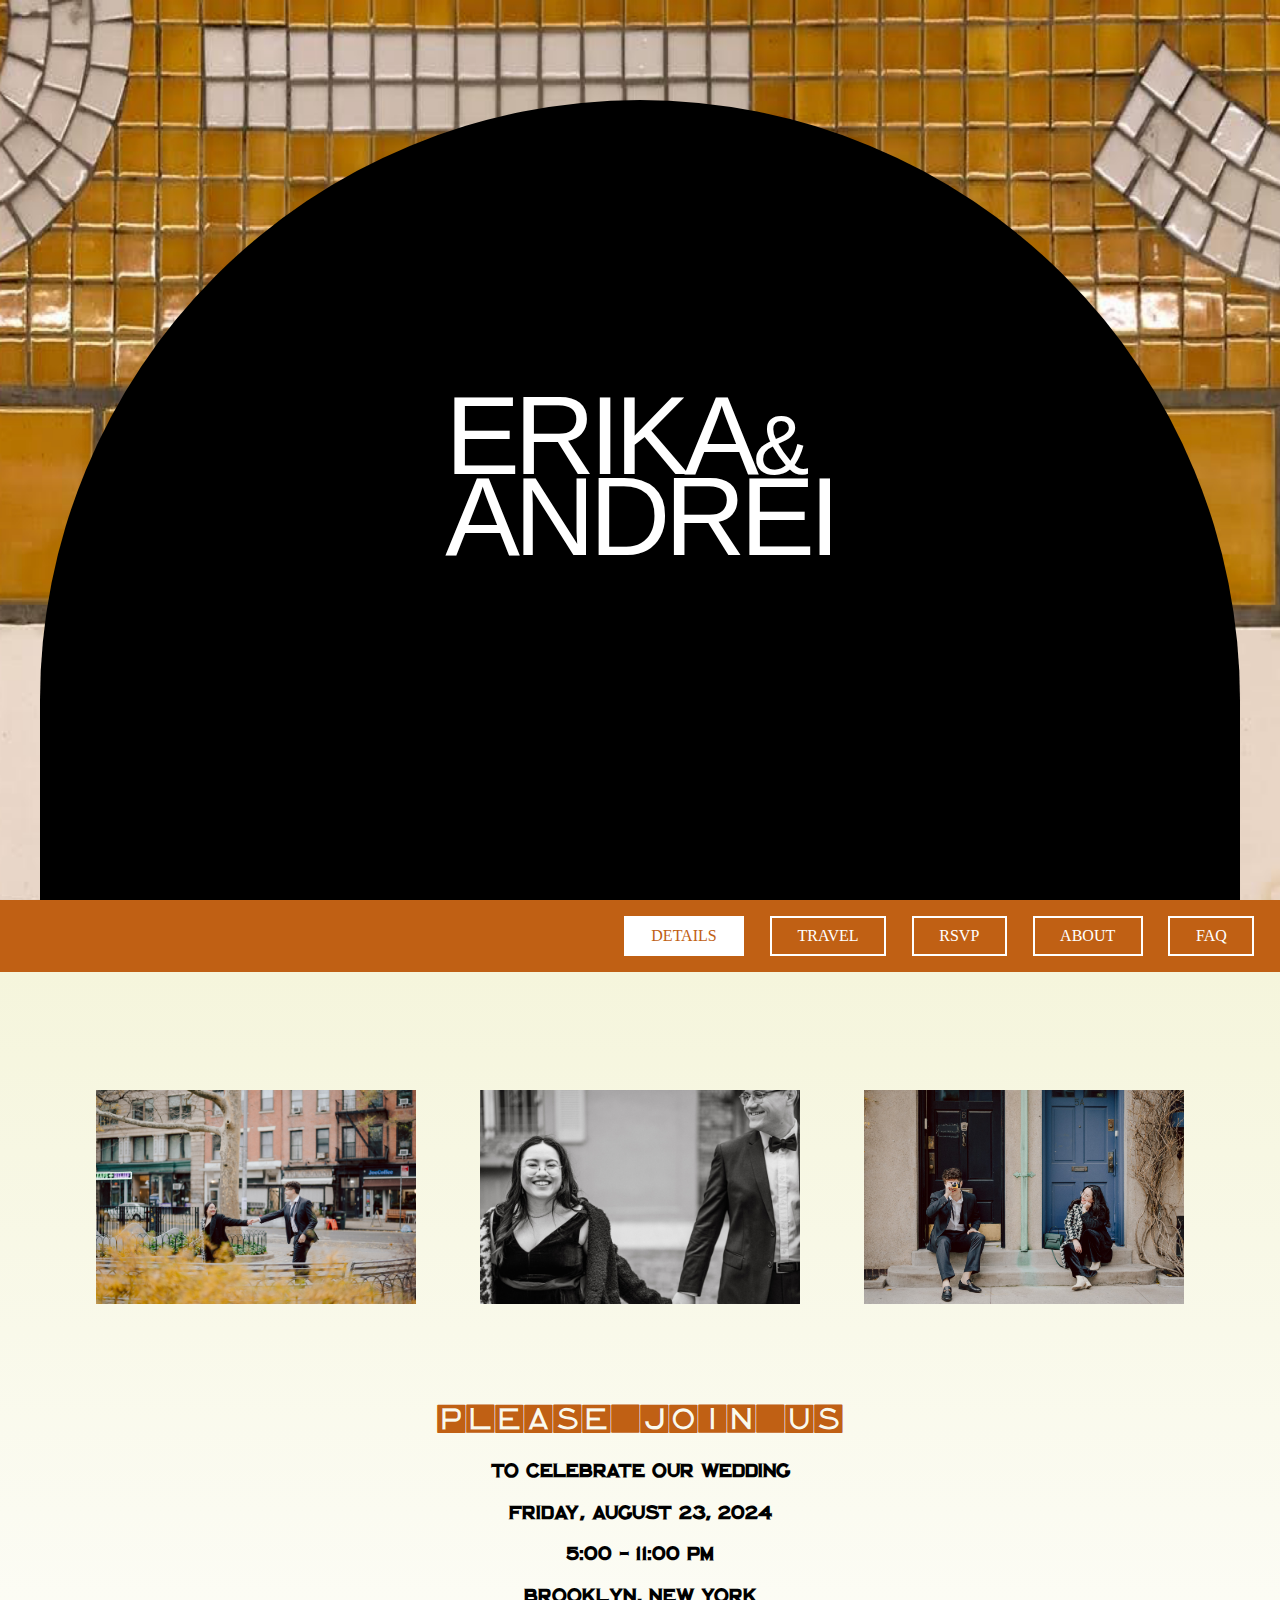
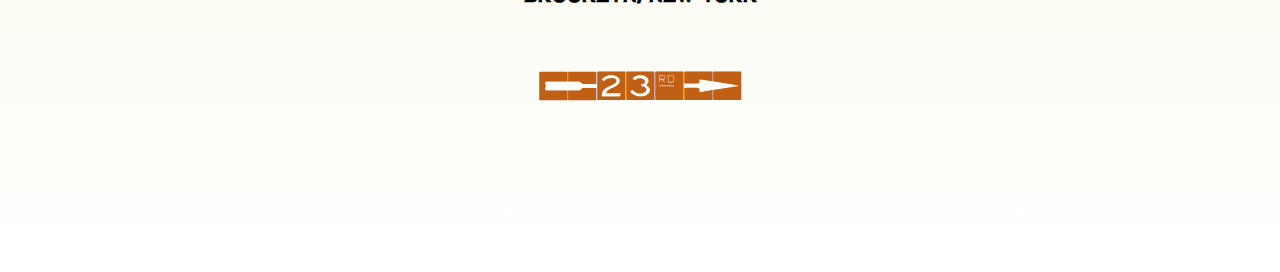
<file: index.html>
<header>
    <title>Wedding</title>
    <link rel='stylesheet' type='text/css' href='tester.css'>
    <link href="https://fonts.cdnfonts.com/css/perpetua-titling-mt" rel="stylesheet">
    <meta name="viewport" content="width=device-width, initial-scale=1.0">
</header>
<body>
    <div id='splashpicture'>
        <div id='black-circle'>
            <div class='quarter-flex'></div>
            <div id='black-circle-text' class='quarter-flex'>ERIKA<span id='amp'>&</span><br>ANDREI</div>
            <div class='quarter-flex'></div>
            <div class='quarter-flex'></div>
        </div>
        <div id='black-rectangle'>
        </div>
    </div>
    <div id='tabs' class='normalTabs'>
            <li id="homeTab" class="tab focused">DETAILS</li>
            <li id="travelTab" class="tab">TRAVEL</li>
            <li id="rsvpTab" class="tab">RSVP</li>
            <li id="storyTab" class="tab">ABOUT</li>
            <li id="faqTab" class="tab">FAQ</li>
    </div>
    <div id='content'>
        <div id="homeContent" class="focusContent content">
            <div class="home-pic-spot">
                <img class="home-pic" src="dance.jpg">
                <img class="home-pic hide-mobile" src="handhold-bw.jpg">
                <img class="home-pic hide-mobile" src="kodak.jpg">
            </div>
            <div class="sub-pic-text-spot">
                <h1 class='monospace' id='shrinkHome'>PLEASE_JOIN_US</h2>
                <h3 class='black'>To Celebrate Our Wedding</h3>
                <h3 class='black'>FRIDAY, AUGUST 23, 2024</h3>
                <h3 class='black'>5:00 - 11:00 PM</h3>
                <h3 class='black'>BROOKLYN, NEW YORK</h3>
                <br>
                <h1 class='monospace'>]@#<}</h1>
            </div>
        </div>
        <div id="travelContent" class='content'>
            <div class="home-pic-spot">
                <img class="home-pic" src="box-house-hotel.webp">
                <img class="home-pic hide-mobile" src="location-on-map.png">
            </div>
            <div class="sub-pic-text-spot">
                <div class='centered'>
                    <h1 class='monospace'>TRAVEL</h1>
                    <h3 class='black'>Our ceremony and reception will be held at the <a href='https://theboxhousehotel.com/' target='_blank'>Box House Hotel</a> in Brooklyn, New York
                    </h3>
                </div>
                <p class='black helvetica'>The Box House is easily accessible (by car) from either John F. Kennedy International Airport or LaGuardia Airport. Please note that the hotel is a 10-minute walk to the Vernon-Jackson MTA stop on the 7 train (which is only one station away from Grand Central Terminal in Manhattan). The Greenpoint Avenue G train is located only 7 blocks from the hotel.  </p>
                <p class='black helvetica'>The Box House Hotel does not offer parking, however they are located in a residential neighborhood, in which there is free street parking. We do advise all guests to be cautious of alternate street parking. There are a couple parking garages within a ten minute walk of the hotel.
               </p>
            </div>
        </div>
        <div id="rsvpContent" class='content contentPage'>
            <div id='rsvpFlex'>
                <h1 class='top-eight contentHeader' id='rsvpHeader'>RSVP</h1>
                <h3 class='black'>We're so excited to see you on our big day!</h3>
                <h3>Please fill out our RSVP form by June 23, 2024</h3>
                <a href="https://forms.gle/LqeucK7jT5WZ7fYS7" target="_blank" id='rsvpButton'>
                    <h1 >RSVP</h1>
                </a>
                <iframe src="https://docs.google.com/forms/d/e/1FAIpQLSe5TEW-yfH1_PY95j4vntm9LOU3pTvgPQOGh9OlzyKkTSdGCQ/viewform?embedded=true" width="640" height="1150" frameborder="0" marginheight="0" marginwidth="0">Loading…</iframe>
            </div>
        </div>
        <div id="storyContent" class='content contentPage'>
            <h1 class='top-eight contentHeader'>ABOUT</h1>
            <p class='monospaced'>ERIKA_+_ANDREI</p>
            <p class='helvetica'>Erika and Andrei met in college. After years of late night Collegetown Bagels dinners, shopping at Target, and making their friends feel like third wheels, Andrei finally asked Erika out the day after his 20th birthday, a few weeks after they had signed an 8 person housing lease.</p>
            <p class='helvetica'>Thankfully, despite their friends' initial fears, they didn't break up during their last few years of college. Their relationship kept going through long distance internships, straight-out-of-college moving struggles, and over a year of quarantining in a one-bedroom apartment. Until one day, Andrei managed to snag a key to Gramercy Park, and asked Erika to marry him on a cold Winter's day.</p>
            <div id='storyPicHolder'><img src='DSC01214-A.jpg'/></div>
            <p class='monospaced'>WEDDING_PARTY</p>
            <p class='helvetica'>Thank you to our wedding party, without whom the wedding planning would've been a lot harder and a lot less fun:</p>
            <p class='helvetica'><b>Bridesmaids</b>: Natalie Tietjen (Maid of Honor), Iris Cai, Emily DelGreco, Kathryn Haldeman, Nicole Palazzo, Julie Servidio</p>
            <p class='helvetica'><b>Groomsmen</b>: Alberto Ionescu (Best Man), James Bessoir, Christopher Burke, Stephanie Yan, Hao Daniel Zhang</p>
            <p class='monospaced'>ACKNOWLEDGEMENTS</p>
            <p class='helvetica'>Thank you to our parents (and Ken!) for being there for us every step of the way.<p>
            <p class='helvetica'>And thank you to the rest of our family for supporting us throughout the whole process and traveling to come see the happiest day of our lives.</p>
        </div>
        <div id="faqContent" class='content contentPage'>
            <h1 class="top-eight contentHeader">FAQ</h1>
            <p class='black helvetica'><span class='monospaced'>HOTELS</span>: Need assistance booking or finding a hotel? Please let us know. Our recommendations in the area are the Box House Hotel (most convenient) or the Renaissance Long Island City.</p>
            <br>
            <p class='black helvetica'><span class='monospaced'>ATTIRE</span>: Guests are encouraged to wear summery cocktail or formal attire. We're excited to dress up but want all our guests to feel comfortable, noting that it'll be NYC in late August - hot and humid!</p>
            <br>
            <p class='black helvetica'><span class='monospaced'>GIFTS</span>: Thank you for being a big part of our special day! Your presence is the biggest gift of all but if you feel inclined to give us a wedding gift, it would mean the world to us if you contributed to <a href="https://withjoy.com/andrei-and-erika/registry" target="_blank">our honeymoon fund</a>. </p>
        </div>
    </div>
    <script src='jquery-min.js'></script>
    <script src="script.js"></script>
</body>
</file>
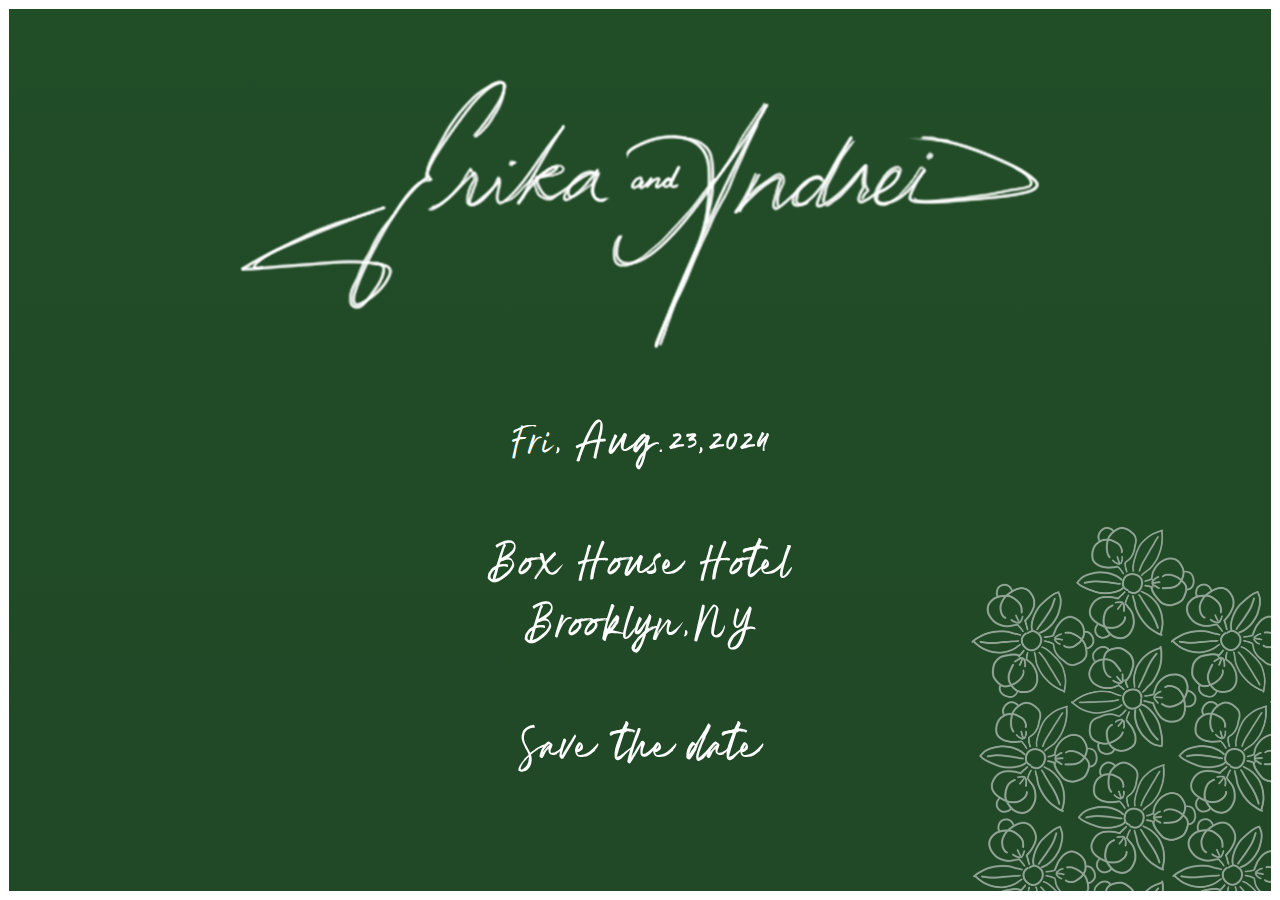
<file: index_old.html>
<header>
    <title>EA + AT = 4EVR</title>
    <link rel="icon" type="image/png" sizes="32x32" href="favicon-32x32.png">
    <link rel="icon" type="image/png" sizes="16x16" href="favicon-16x16.png">
    <link rel='stylesheet' type='text/css' href='style.css'>

    <meta name="viewport" content="width=device-width, initial-scale=1.0">
</header>
<body>
    <div id='important'>
        <img id="namesPic" src="ErikaAndreiScript.png">
        <br>
        <p><span style="font-size:5vh">Fri</span>, Aug. 23, 2024</p>
        <br>
        Box House Hotel
        <br>
        Brooklyn, NY
        <br>
        <br>
        Save the date
        <img id="sealsPic" src="TawaradaWhiteSealBackground.png">
   </div>
</body>
</file>
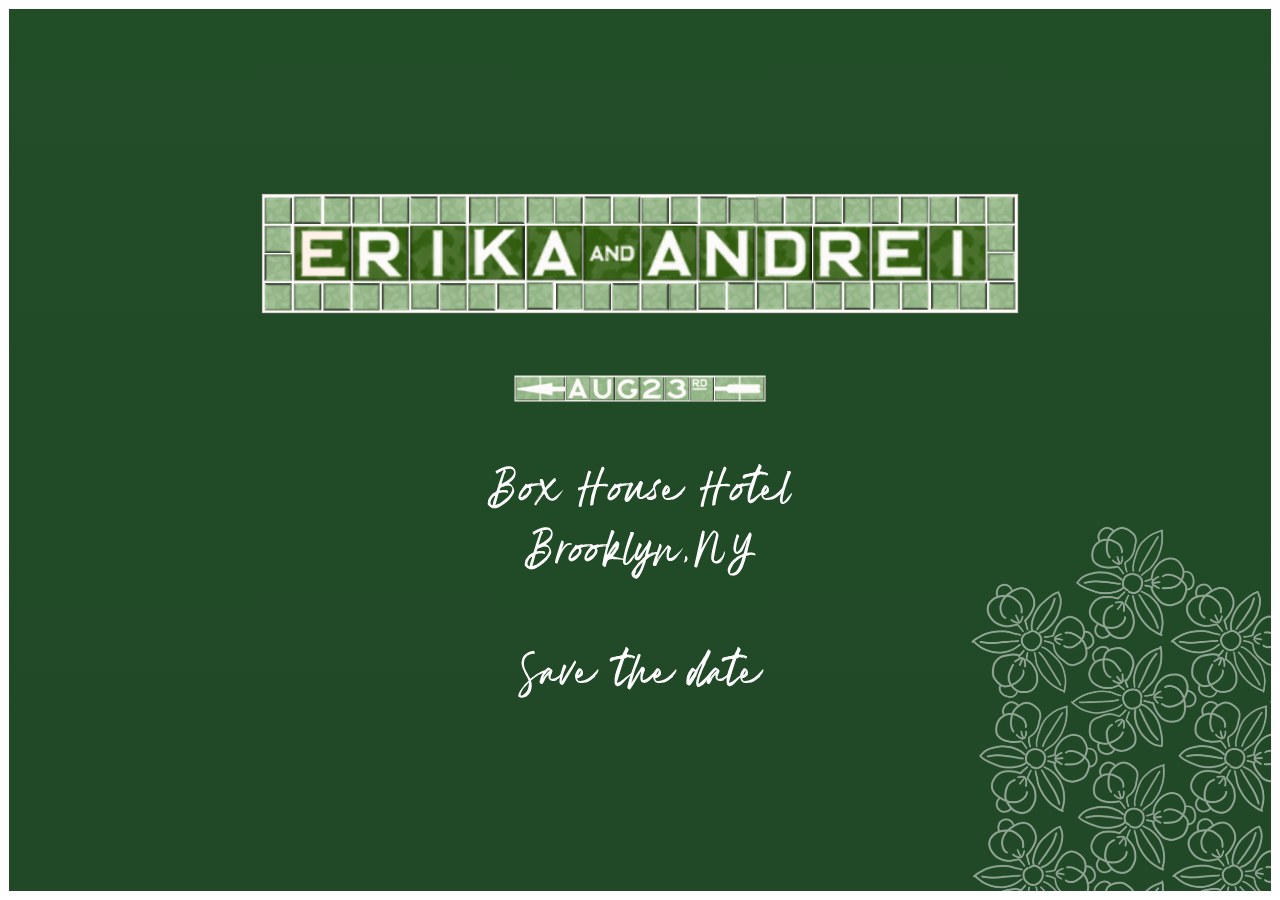
<file: test-size.html>
<header>
    <title>EA + AT = 4EVR</title>
    <link rel="icon" type="image/png" sizes="32x32" href="favicon-32x32.png">
    <link rel="icon" type="image/png" sizes="16x16" href="favicon-16x16.png">
    <link rel='stylesheet' type='text/css' href='style.css'>

    <meta name="viewport" content="width=device-width, initial-scale=1.0">
</header>
<body>
    <div id='important'>
        <!-- <img id="namesPic" src="ErikaAndreiScript.png"> -->
        <img id="labelBackground" src="ErikaAndAndreiLabelWithBackground.png">
        <br>
        <!-- <p><span style="font-size:5vh">Fri</span>, Aug. 23, 2024</p> -->
        <img id="dateBackground" src="ErikaAndAndreiDateWithBackground.png">
        <br>
        Box House Hotel
        <br>
        Brooklyn, NY
        <br>
        <br>
        Save the date
        <img id="sealsPic" src="TawaradaWhiteSealBackground.png">
   </div>
</body>
</file>
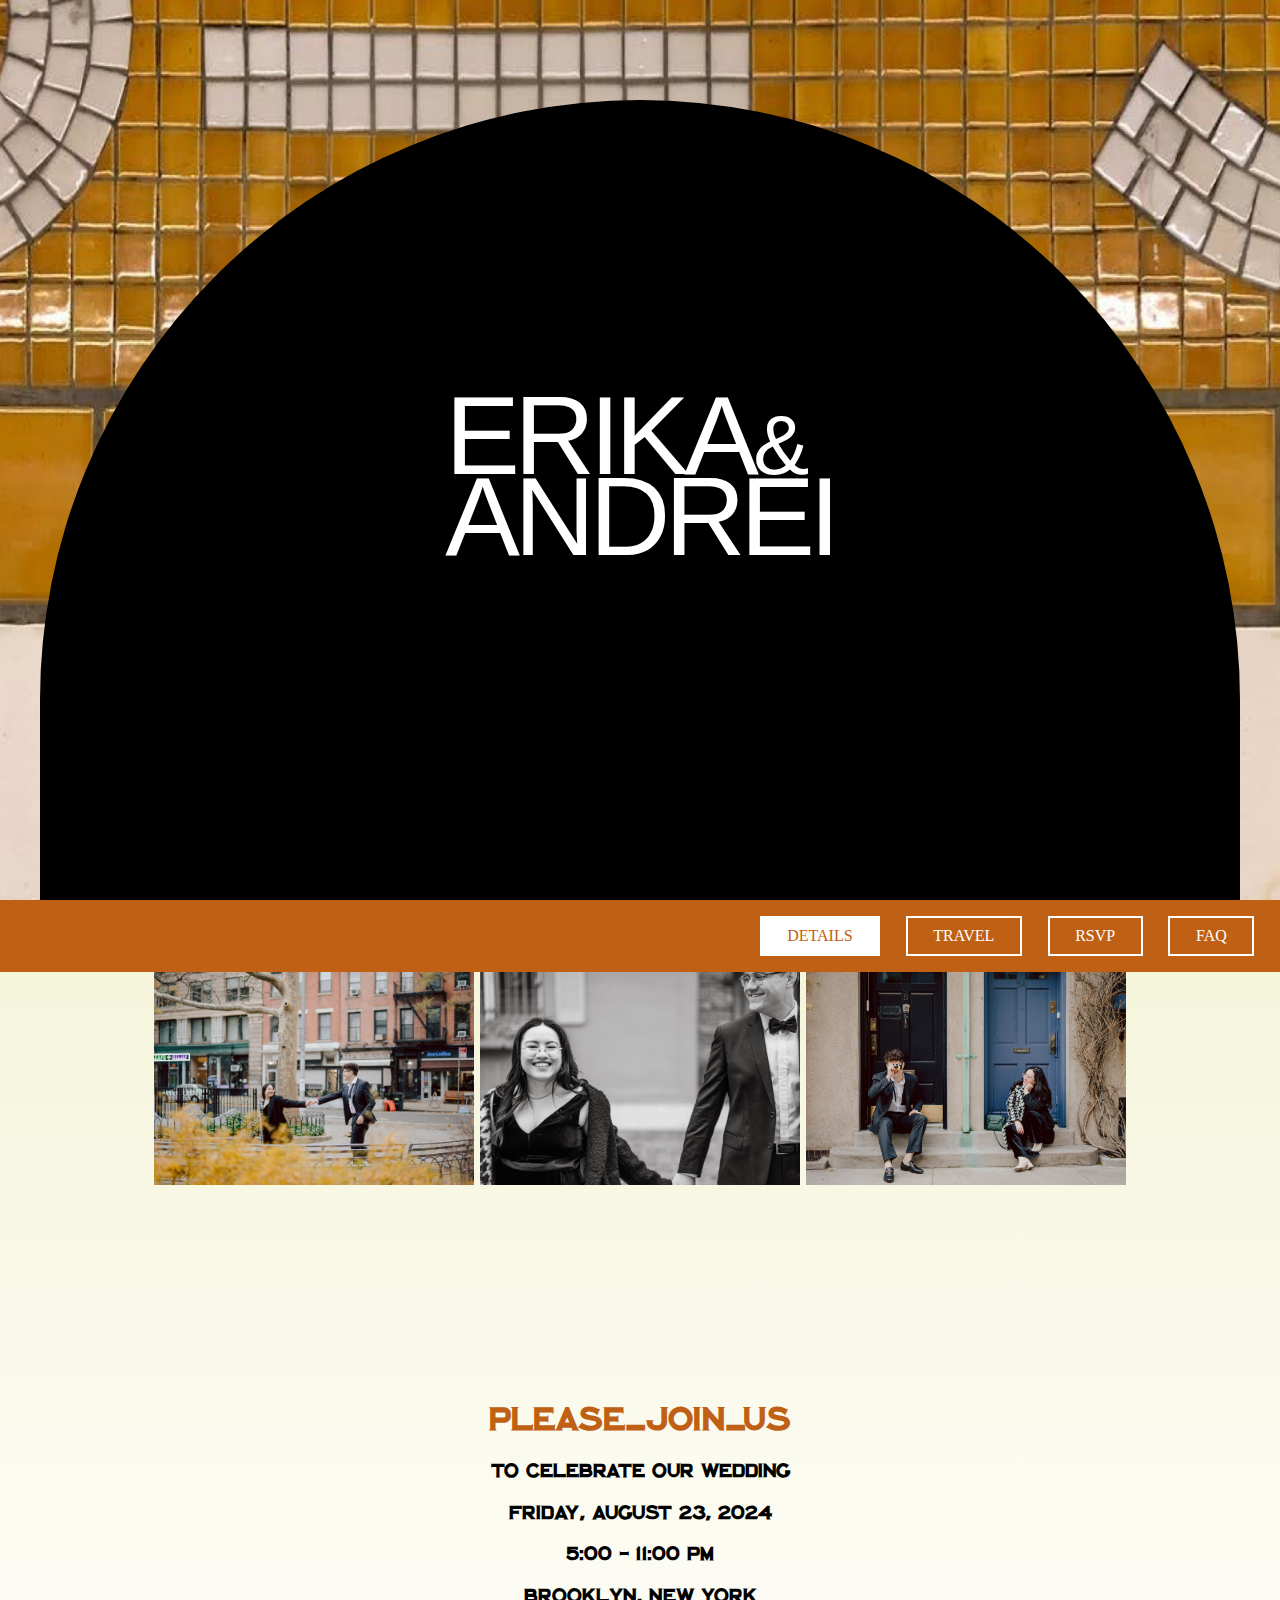
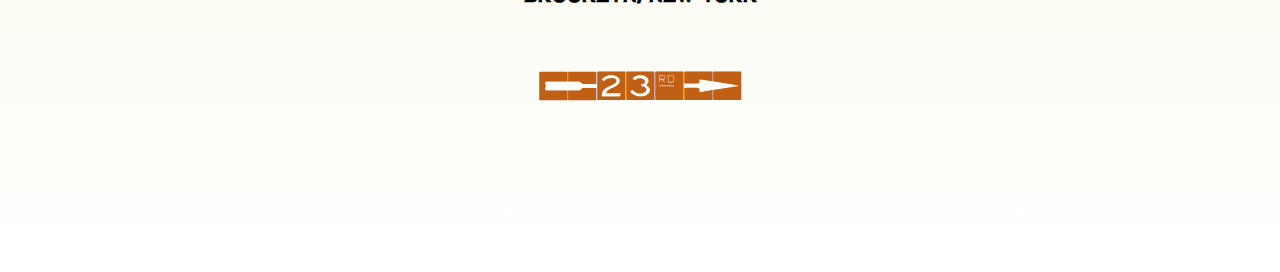
<file: tester.html>
<header>
    <title>Wedding</title>
    <link rel='stylesheet' type='text/css' href='tester.css'>
    <link href="https://fonts.cdnfonts.com/css/perpetua-titling-mt" rel="stylesheet">
    <meta name="viewport" content="width=device-width, initial-scale=1.0">
</header>
<body>
    <div id='splashpicture'>
        <div id='black-circle'>
            <div class='quarter-flex'></div>
            <div id='black-circle-text' class='quarter-flex'>ERIKA<span id='amp'>&</span><br>ANDREI</div>
            <div class='quarter-flex'></div>
            <div class='quarter-flex'></div>
        </div>
        <div id='black-rectangle'>
        </div>
    </div>
    <div id='tabs' class='normalTabs'>
            <li id="homeTab" class="tab focused">DETAILS</li>
            <li id="travelTab" class="tab">TRAVEL</li>
            <li id="rsvpTab" class="tab">RSVP</li>
            <!--<li id="storyTab" class="tab">ABOUT</li>-->
            <li id="faqTab" class="tab">FAQ</li>
    </div>
    <div id='content'>
        <div id="homeContent" class="focusContent content">
            <div id="home-pic-spot">
                <img class="home-pic" src="dance.jpg">
                <img class="home-pic hide-mobile" src="handhold-bw.jpg">
                <img class="home-pic hide-mobile" src="kodak.jpg">
            </div>
            <div class="sub-pic-text-spot">
                <h1 id='shrinkHome'>PLEASE_JOIN_US</h2>
                <h3 class='black'>To Celebrate Our Wedding</h3>
                <h3 class='black'>FRIDAY, AUGUST 23, 2024</h3>
                <h3 class='black'>5:00 - 11:00 PM</h3>
                <h3 class='black'>BROOKLYN, NEW YORK</h3>
                <br>
                <h1 class='monospace'>]@#<}</h1>
            </div>
        </div>
        <div id="travelContent" class='content'>
            <div id="home-pic-spot">
                <img class="home-pic" src="box-house-hotel.webp">
                <img class="home-pic hide-mobile" src="location-on-map.png">
            </div>
            <div class="sub-pic-text-spot">
                <h1>TRAVEL</h1>
                <h3 class='black'>Our ceremony and reception will be held at the <a href='https://theboxhousehotel.com/' target='_blank'>Box House Hotel</a> in Brooklyn, New York</h3>
                <p class='black'>The Box House is easily accessible (by car) from either John F. Kennedy International Airport or LaGuardia Airport. Please note that the hotel is a 10-minute walk to the Vernon-Jackson MTA stop on the 7 train (which is only one station away from Grand Central Terminal in Manhattan). The Greenpoint Avenue G train is located only 7 blocks from the hotel.  </p>
                <p class='black'>The Box House Hotel does not offer parking, however they are located in a residential neighborhood, in which there is free street parking. We do advise all guests to be cautious of alternate street parking. There are a couple parking garages within a ten minute walk of the hotel.
               </p>
            </div>
        </div>
        <div id="rsvpContent" class='content'>
            <div id="rsvpIndented">
                <h1 id='rsvpHeader'>RSVP</h1>
                <h3 class='black'>We're so excited to see you on our big day! Please let us know if you can make it by June 23, 2024, by filling out our RSVP form.</h3>
                <a href="https://forms.gle/LqeucK7jT5WZ7fYS7" target="_blank" id='rsvpButton'>
                    <h1 >RSVP</h1>
                </a>
                <iframe src="https://docs.google.com/forms/d/e/1FAIpQLSe5TEW-yfH1_PY95j4vntm9LOU3pTvgPQOGh9OlzyKkTSdGCQ/viewform?embedded=true" width="640" height="1150" frameborder="0" marginheight="0" marginwidth="0">Loading…</iframe>
            </div>
        </div>
        <!--
        <div id="storyContent" class='content'>
            <h1 class='monospaced' id='storyHeader'>BRIDAL_PARTY</h1>
            <p>Thank you to our bridesmaids and groomsmen.
        </div> -->
        <div id="faqContent" class='content'>
            <h1 class="top-ten" id='faqHeader'>FAQ</h1>
            <h3 class='black'><span class='monospaced'>HOTELS</span>: Need assistance booking or finding a hotel? Please let us know. Our recommendations in the area are the Box House Hotel (most convenient) or the Renaissance Long Island City.</h3>
            <br>
            <h3 class='black'><span class='monospaced'>ATTIRE</span>: Guests are encouraged to wear summery cocktail or formal attire. We're excited to dress up but want all our guests to feel comfortable, nothing that it'll be NYC in late August - hot and humid!</h3>
            <br>
            <h3 class='black'><span class='monospaced'>GIFTS</span>: Thank you for being a big part of our special day! Your presence is the biggest gift of all but if you feel inclined to give us a wedding gift, it would mean the world to us if you contributed to <a href="https://withjoy.com/andrei-and-erika/registry" target="_blank">our honeymoon fund</a>. </h3>
        </div>
    </div>
    <script src='jquery-min.js'></script>
    <script src="script.js"></script>
</body>
</file>
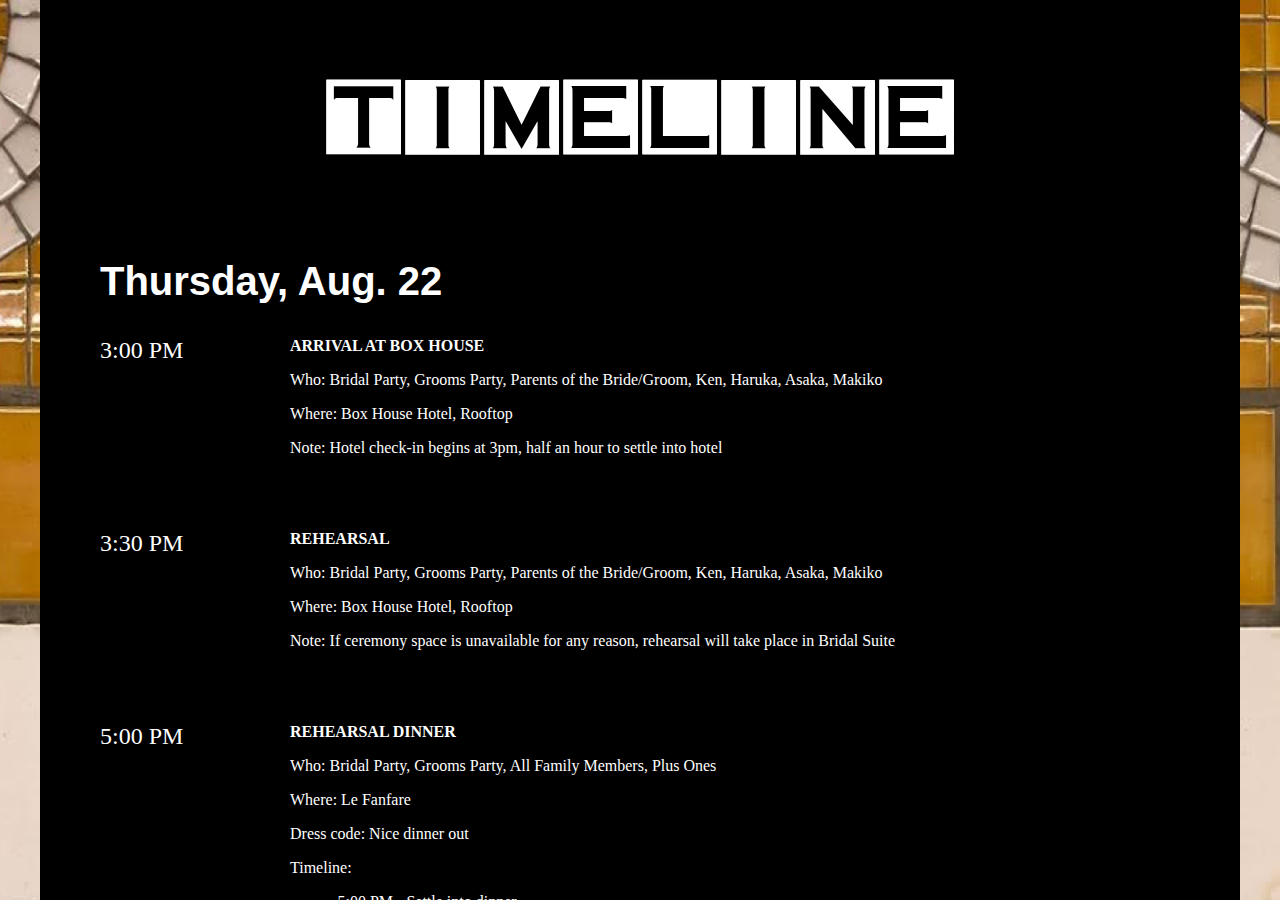
<file: timeline.html>
<header>
    <title>Wedding</title>
    <link rel='stylesheet' type='text/css' href='timeline.css'>
    <link href="https://fonts.cdnfonts.com/css/perpetua-titling-mt" rel="stylesheet">
    <meta name="viewport" content="width=device-width, initial-scale=1.0">
</header>
<body>
    <div id='splashpicture'>
        <div id='black-rectangle'>
            <div id='timeline-header'>TIMELINE</div>
            <div id='timeline-day'>
                <h2>Thursday, Aug. 22</h2>
                <div class='row'>
                    <div class='row-time'>3:00 PM</div>
                    <div class='row-data'>
                        <h4>ARRIVAL AT BOX HOUSE</h4>
                        <p>Who: Bridal Party, Grooms Party, Parents of the
                        Bride/Groom, Ken, Haruka, Asaka, Makiko</p>
                        <p>Where: Box House Hotel, Rooftop</p>
                        <p>Note: Hotel check-in begins at 3pm, half an hour to
                        settle into hotel</p>
                    </div>
                </div>
                <div class='row'>
                    <div class='row-time'>3:30 PM</div>
                    <div class='row-data'>
                        <h4>REHEARSAL</h4>
                        <p>Who: Bridal Party, Grooms Party, Parents of the
                        Bride/Groom, Ken, Haruka, Asaka, Makiko</p>
                        <p>Where: Box House Hotel, Rooftop</p>
                        <p>Note: If ceremony space is unavailable for any
                        reason, rehearsal will take place in Bridal Suite </p>
                    </div>
                </div>
                <div class='row'>
                    <div class='row-time'>5:00 PM</div>
                    <div class='row-data'>
                        <h4>REHEARSAL DINNER</h4>
                        <p>Who: Bridal Party, Grooms Party, All Family
                        Members, Plus Ones</p>
                        <p>Where: Le Fanfare</p>
                        <p>Dress code: Nice dinner out</p>
                        <p>Timeline:</p>
                        <p style='margin-left:5%'>5:00 PM - Settle into
                        dinner</p>
                        <p style='margin-left:5%'>5:30 PM - Food service
                        begins</p>
                        <p style='margin-left:5%'>7:00 PM - Toasts for the
                        evening</p>
                        <p style='margin-left:10%'>Everyone in attendance is
                        welcome to give a short toast!  (Completely
                        optional)</p>
                        <p style='margin-left:5%'>8:00 PM - Rehearsal dinner
                        ends</p>
                    </div>
                </div>
            </div>
            <div id='timeline-day'>
                <h2>Friday, Aug. 23</h2>
                <div class='row'>
                    <div class='row-time'>8:30 AM</div>
                    <div class='row-data'>
                        <h4>BRIDAL PARTY GETTING READY</h4>
                        <p>Who: Bridal Party, Mother of the Bride</p>
                        <p>Where: Bridal Suite</p>
                        <p>Dress code: Matching pajamas, bring your dresses and
                        shoes with you</p>
                        <p>Note: If you’re getting your hair or makeup done,
                        please come with freshly washed hair (damp is okay),
                        and freshly washed face. Group lunch order will be
                        brought to the room around 11:00 AM.</p>
                        <p><a href='hair_makeup_timeline.pdf' target='_blank'>Getting ready timeline</a></p>
                    </div>
                </div>
                <div class='row'>
                    <div class='row-time'>10:30 AM</div>
                    <div class='row-data'>
                        <h4>GROOM'S PARTY GETTING READY</h4>
                        <p>Who: Groom's Party, Ken</p>
                        <p>Where: Groom's Suite</p>
                        <p>Dress code: Feel free to wear your suit when you
                        arrive or change in the room when you get there. Please
                        bring your bowtie!</p>
                        <p>Note: If you’re getting grooming services, please
                        come with freshly washed hair (damp is okay), and
                        freshly washed face. Group brunch will be eaten in the
                        room at 11:30 AM. </p>
                    </div>
                </div>
                <div class='row'>
                    <div class='row-time'>12:30 PM</div>
                    <div class='row-data'>
                        <h4>PHOTOGRAPHERS ARRIVE</h4>
                        <p>Detail shots, getting ready photos in suites</p>
                    </div>
                </div>
                <div class='row'>
                    <div class='row-time'>2:00 PM</div>
                    <div class='row-data'>
                        <h4>FIRST LOOK AND FORMAL PHOTOS</h4>
                        <p>Who: Wedding Party, Erika’s Parents, Andrei’s
                        Parents, Ken</p>
                        <p>Where: Meeting at the Box House Hotel Rooftop</p>
                        <p>Note: Photos will be taken at the hotel rooftop, in
                        the hotel lobby, and within the block around the hotel
                        in Greenpoint </p>
                    </div>
                </div>
                <div class='row'>
                    <div class='row-time'>3:30 PM</div>
                    <div class='row-data'>
                        <h4>ROMANIAN BUCKET KICK</h4>
                        <p>Who: Wedding Party, Erika’s Parents, Ken, Andrei’s
                        family, any other guests who would like to be
                        present</p>
                        <p>Where: On the sidewalk outside the Box House
                        Hotel</p>
                        <p>Note: Erika to bring sneakers</p>
                    </div>
                </div>
                <div class='row'>
                    <div class='row-time'>4:00 PM</div>
                    <div class='row-data'>
                        <h4>FINAL REHEARSAL</h4>
                        <p>Who: Wedding Party, Erika’s Parents, Andrei’s
                        Parents, Ken</p>
                        <p>Where: Box House Hotel, Rooftop</p>
                        <p>Note: Quick rehearsal with DJ and venue staff.
                        Everyone must leave the ceremony space right at 4:15 PM
                        to allow the venue to continue setup</p>
                    </div>
                </div>
                <div class='row'>
                    <div class='row-time'>4:15 PM</div>
                    <div class='row-data'>
                        <h4>MISCELLANEOUS PREP TIME</h4>
                        <p>Where: Back to bride and groom’s suites</p>
                        <p>Note: Last chance for formal photos, bathroom
                        breaks, hair & makeup touchups, etc.</p>
                    </div>
                </div>
                <div class='row'>
                    <div class='row-time'>5:00 PM</div>
                    <div class='row-data'>
                        <h4>GUEST ENTRY FOR WEDDING</h4>
                        <p>Who: Everyone except Wedding Party, Erika’s Parents,
                        Andrei’s Parents, Ken</p>
                        <p>Where: Box House Hotel, Rooftop</p>
                        <p>Note: There are reserved seats at the front of the
                        ceremony for Erika & Andrei’s parents, and all family
                        members (First two seats on each side for parents, next
                        two seats on Erika’s side for Haruka & Asaka)</p>
                    </div>
                </div>
                <div class='row'>
                    <div class='row-time'>5:15 PM</div>
                    <div class='row-data'>
                        <h4>WEDDING PARTY LINE UP</h4>
                        <p>Who: Wedding Party, Erika’s Parents, Andrei’s
                        Parents, Ken</p>
                        <p>Where: Box House Hotel, Rooftop</p>
                        <p>Note: Hidden behind wooden dividers in reception
                        space. A bag of clutches, phones, and personal items
                        can be left behind the bar ahead of ceremony</p>
                    </div>
                </div>
                <div class='row'>
                    <div class='row-time'>5:30 PM</div>
                    <div class='row-data'>
                        <h4>CEREMONY START</h4>
                    </div>
                </div>
                <div class='row'>
                    <div class='row-time'>6:00 PM</div>
                    <div class='row-data'>
                        <h4>COCKAIL HOUR</h4>
                        <p>Food stations open and room flip begins. Group
                        family portraits are taken on the rooftop area of the
                        venue </p>
                    </div>
                </div>
                <div class='row'>
                    <div class='row-time'>7:00 PM</div>
                    <div class='row-data'>
                        <h4>RECEPTION BEGINS</h4>
                        <p>Grand Entrance for Wedding Party, Parents of the
                        Bride and Groom, Ken</p>
                    </div>
                </div>
                <div class='row'>
                    <div class='row-time'>7:05 PM</div>
                    <div class='row-data'>
                        <h4>FIRST DANCE</h4>
                    </div>
                </div>
                <div class='row'>
                    <div class='row-time'>7:10 PM</div>
                    <div class='row-data'>
                        <h4>PARENT DANCES</h4>
                        <p>Erika & Timothy Axe</p>
                        <p>Andrei & Nela Talaba</p>
                    </div>
                </div>
                <div class='row'>
                    <div class='row-time'>7:15 PM</div>
                    <div class='row-data'>
                        <h4>FIRST COURSES ON TABLE</h4>
                    </div>
                </div>
                <div class='row'>
                    <div class='row-time'>7:30 PM</div>
                    <div class='row-data'>
                        <h4>SPEECHES</h4>
                        <p>Timothy Axe – Father of the Bride</p>
                        <p>George Talaba – Father of the Groom</p>
                        <p>Alberto Ionescu – Best Man</p>
                        <p>Natalie Tietjen – Maid of Honor</p>
                        <p>(Slightly under 4 minutes per person)</p>
                    </div>
                </div>
                <div class='row'>
                    <div class='row-time'>7:45 PM</div>
                    <div class='row-data'>
                        <h4>CLEAR FIRST COURSE</h4>
                    </div>
                </div>
                <div class='row'>
                    <div class='row-time'>7:55 PM</div>
                    <div class='row-data'>
                        <h4>MAIN COURSE SERVED</h4>
                    </div>
                </div>
                <div class='row'>
                    <div class='row-time'>8:25 PM</div>
                    <div class='row-data'>
                        <h4>THANK YOU SPEECH & CAKE CUTTING</h4>
                    </div>
                </div>
                <div class='row'>
                    <div class='row-time'>9:00 PM</div>
                    <div class='row-data'>
                        <h4>DESSERT STATION</h4>
                    </div>
                </div>
                <div class='row'>
                    <div class='row-time'>10:30 PM</div>
                    <div class='row-data'>
                        <h4>LATE NIGHT SNACKS</h4>
                    </div>
                </div>
                <div class='row'>
                    <div class='row-time'>11:30 PM</div>
                    <div class='row-data'>
                        <h4>PARTY END</h4>
                    </div>
                </div>
            </div>
        </div>
    </div>
    </div>
</body>
</file>
<file: tester.css>
#splashpicture {
    background-image:url("wedding-tile-bg.png");
    background-size:100% 100%;
    position:absolute;
    height:100%;
    width:100%;
    z-index:-1;
    overflow:hidden;
}

#black-circle {
    display:flex;
    flex-direction:column;
    align-items:center;
    background-color:black;
    position: absolute;
    border-radius:50%;
    font-family:'Perpetua Titling MT', sans-serif;
    color: white;
    width:1200px;
    height:1200px;
    bottom:calc(200px - 600px);
    left:calc(50% - 600px);
}

.quarter-flex {
    flex: 1
}

#black-circle-text {
    font-size:7em;
    line-height:0.645em;
    letter-spacing:-0.05em;
}

#amp {
    font-size:0.75em;
}

#black-rectangle {
    background-color:black;
    position: absolute;
    width:1200px;
    height:200px;
    left:calc(50% - 600px);
    bottom:0;
}

@media (min-width: 2500px) {
    #black-circle {
        width:2000px;
        height:2000px;
        bottom:calc(300px - 1000px);
        left:calc(50% - 1000px);
    }

    #black-rectangle {
        width:2000px;;
        height:300px;
        left:calc(50% - 1000px);
        bottom:0;
    }
}

:root {
    --dark-gold:#C06014;
    --header-color:#C06014;
}

.normalTabs {
    background-color:var(--dark-gold);
    width:100%;
    height:8%;
    top:100%;
    position:absolute;
    z-index:1000;
    display: flex;
    justify-content:flex-end;
    align-items:center;
}

.scrolledTabs {
    position: fixed;
    background-color:var(--dark-gold);
    height:8%;
    top: 0;
    z-index:1000;
    width:100%;
    display: flex;
    align-items:center;
    justify-content:flex-end;
}

#tabs > li { 
    display:inline-flex;
    text-align:center;
    margin-right:2%;
    padding-right:2%;
    padding-left:2%;
    align-content:center;
}

.tab {
    border: 2px solid white;
    color:white;
    align-items:center;
    cursor:pointer;
    font-size:1em;
    height: 50%;
}

.focused {
    background-color: white;
    color: var(--dark-gold);
}

.black {
    color: black;
}

.black a:visited {
    color:forestgreen;
}

.black a:link {
    color:forestgreen;
}

.home-pic-spot {
    position: absolute;
    top:5%;
    height:40%;
    width:100%;
    display:flex;
    align-items:center;
    justify-content: center;
    gap:5%;
}

.home-pic {
    aspect-ratio: 1.5;
    max-height:100%;
    max-width:25%;
}

.home-pic img {
    width:100%;
}

.sub-pic-text-spot {
    position:absolute;
    top:45%;
    width:100%;
    color:var(--header-color);
}

#content {
    position:absolute;
    top:108%;
    height:100%;
    width:100%;
    background-image:linear-gradient(#f5f5dc, white);
    font-family:'subway-medium', sans-serif;
}

.content {
    display:none;
}

.focusContent {
    display:inline-block
}

@font-face {
    font-family:'dreamland';
    src: URL('dreamland.ttf') format('truetype');
}

@font-face {
    font-family:'subway-medium';
    src: URL('NYCSubwayFont-Medium_NONCOMMERCIAL.otf') format('opentype');
}

@font-face {
    font-family:'subway-monospaced';
    src: URL('NYCSubwayFont-Monospaced_NONCOMMERCIAL.otf') format('opentype');
}

@font-face {
    font-family:'yaquote';
    src: URL('yaquote.ttf') format('truetype');
}

body {
    margin:0;
    padding:0;
}

@media (max-width: 400px) {
    #shrinkHome {
        font-size:1.5em !important;
    }
}

@media (max-width: 800px) {
    #shrinkHome {
        font-size:1.8em;
    }

    #splashpicture {
        background-size: cover;
    }

    #black-circle {
        width:700px;
        height:700px;
        bottom:-150px;
        left:-350px;
    }

    #black-rectangle {
        width:350px;
        height:200px;
        left:0;
        bottom:0;
    }

    #black-circle-text {
        font-size:3em;
        position:absolute;
        left:400px;
        top:300px;
        z-index:2;
    }

    .hide-mobile {
        display: none;
    }

    .home-pic {
        max-width:80%;
    }
    
    .tab {
        font-size:0.8em;
    }

    #storyContent img {
        width: 100% !important;
    }

    #rsvpContent iframe {
        display: none;
    }

    #rsvpContent a {
        display: block !important;
        padding-left: 15%;
        padding-right: 15%;
    }
}

#homeContent {
    text-align:center;
    width:100%;
}

.monospace {

    font-family:'subway-monospaced';
}

#travelContent {
    width:100%;
}

.centered {
    text-align:center;
}

#travelContent .sub-pic-text-spot {
    padding-left:5%;
    padding-right:5%;
    width:90%;
}

.lowercase {
    font-family:'Perpetua', sans-serif;
}

#rsvpButton {
    margin-top:20%;
    padding: 0 5% 0 5%;
    background-color:var(--dark-gold);
    display:inline-block;
    text-decoration:none;
}

#rsvpContent a {
    display: none;
}

#rsvpContent a:link {
    color: white;
}

#rsvpContent a:visited {
    color: white;
}

.top-eight {
    padding-top:8%;
}

.monospaced {
    font-family:'subway-monospaced';
}

.contentPage {
    padding:10%;
    padding-top:0%;
    font-size:1.2em;
    line-height:2em;
}

.contentHeader {
    display:flex;
    justify-content:center;
    color:var(--header-color);
    font-family:'subway-monospaced';
}

#rsvpFlex {
    display:flex;
    align-items:center;
    flex-direction:column;
    text-align:center;
}

#rsvpFlex h3 {
    margin-top:0;
}

#rsvpContent {
    width:80%;
}

#storyContent {
    width:80%;
}

#storyPicHolder {
    width:100%;
    text-align:center;
}

#storyContent img {
    width: 50%;
}

.helvetica {
    font-family:'Helvetica';
}
</file>
<file: style.css>
#splashpicture {
    background-color:#145418;
    position:absolute;
    height:98%;
    width:99%;
    z-index:-1;
}

#circle {
    position:absolute;
    top:50%;
    width:100%;
    text-align:center;
    color:white;
    font-size:200%;
}

.normalTabs {
    width:100%;
    height:10%;
    top:85%;
    position:absolute;
}

.scrolledTabs {
    position: fixed;
    background-color:#145418;
    color:white;
    top: 0;
    z-index:1000;
    width:100%;
}
#tabs > ul {
    list-style-type:none;
    padding:0;
}

#tabs > ul > li { 
    width:24%;
    display:inline-flex;
    text-align:center;
}

.tab {
    float:left;
    color:white;
    cursor:pointer;
    font-size:120%;
    margin:0 auto;
}

#content {
    position:absolute;
    top:100%;
    padding:5%;
    height:70%;
    width:90%;
}

.content {
    display:none;
}

.focusContent {
    display:inline-block
}

@font-face {
    font-family:'dreamland';
    src: URL('dreamland.ttf') format('truetype');
}

@font-face {
    font-family:'yaquote';
    src: URL('yaquote.ttf') format('truetype');
}

body {
    margin:0;
    padding:0;
}

#important {
    font-size:6vh;
    text-align:center;
    position:absolute;
    top:1vh;
    bottom:1vh;
    left:1vh;
    right:1vh;
    z-index:-1;
    color:white;
    display:inline-flex;
    justify-content:center;
    align-items:center;
    font-family:'dreamland';
    background-image:linear-gradient(to bottom, #214D27, #214827);
    flex-direction:column;
    overflow:hidden;
}

#namesPic {
    width:15em;
    margin-top:-5vh;
}

#labelBackground {
    width: 60%;
}

#dateBackground {
    width: 20%;
}

#important p {
    margin:0;
}

#sealsPic {
    width:80%;
    position:absolute;
    left:53%;
    top:90%;
    rotate:90deg;
    opacity:50%;
}

@media (max-width: 800px) {
    #namesPic {
        width:95%;
        margin-top:-10vh;
    }
    #sealsPic {
        width:130%;
        left:-10%;
        top:85%;
        rotate:0deg;;
        opacity:50%;
    }

    #labelBackground {
        width: 90%;
    }

    #dateBackground {
        width: 40%;
    }

}

.focused {
    border-bottom:2px solid white;
    padding-bottom:2px;
}


#homeContent {
    text-align:center;
    width:100%;
}

#rsvpContent {
    text-align:center;
    width:100%;
}
</file>
<file: timeline.css>
@font-face {
    font-family:'subway-medium';
    src: URL('NYCSubwayFont-Medium_NONCOMMERCIAL.otf') format('opentype');
}

@font-face {
    font-family:'subway-monospaced';
    src: URL('NYCSubwayFont-Monospaced_NONCOMMERCIAL.otf') format('opentype');
}

#splashpicture {
    background-image:url("wedding-tile-bg.png");
    background-size:100% 100%;
    position:absolute;
    height:100%;
    width:100%;
}

#black-circle {
    display:flex;
    flex-direction:column;
    align-items:center;
    background-color:black;
    position: absolute;
    border-radius:50%;
    color: white;
    width:1200px;
    height:1200px;
    bottom:calc(200px - 600px);
    left:calc(50% - 600px);
}

#black-circle-text {
    font-size:7em;
    line-height:0.645em;
    letter-spacing:-0.05em;
}

#black-rectangle {
    background-color:black;
    position: absolute;
    width:1200px;
    height:100%;
    left:calc(50% - 600px);
    bottom:0;
    color:white;
    display: flex;
    flex-direction:column;
    overflow-y:scroll;
}

#timeline-header {
    font-family:'subway-monospaced', sans-serif;
    font-size:5.5em;
    text-align:center;
    margin-top:5%;
    margin-bottom:5%;
}

#timeline-day {
    margin-left: 5%;
}

#timeline-day h2 {
    font-family:'Perpetua Titling MT', sans-serif;
    font-size:2.5em;
}

#timeline-body {
    display:flex;
}

.col {
    flex: 1;
    margin:3%;
}

.row {
    display: flex;
    margin-bottom: 5%;
}

.row-time {
    flex: 1;
    font-size: 1.5em;
}
.row-data {
    flex: 5;
}

.row-data a {
    color:#33DAFF;
}

.row-data h4 {
    margin: 0
}

:root {
    --dark-gold:#C06014;
    --header-color:#C06014;
}

.black {
    color: black;
}

.black a:visited {
    color:forestgreen;
}

.black a:link {
    color:forestgreen;
}

@font-face {
    font-family:'yaquote';
    src: URL('yaquote.ttf') format('truetype');
}

body {
    margin:0;
    padding:0;
}

@media (max-width: 800px) {
    #splashpicture {
        background-size: cover;
    }

    #timeline-header {
        font-size:3em;
        margin-top:10%;
        margin-bottom:5%;
    }

    #timeline-day {
        margin-left: 5%;
    }

    #timeline-day h2 {
        font-family:'Perpetua Titling MT', sans-serif;
        font-size:2em;
    }

    #black-rectangle {
        width:100%;
        height: 97.5%;
        top:2.5%;
        bottom:5%;
        left: 0;
    }

}

.monospace {

    font-family:'subway-monospaced';
}
.helvetica {
    font-family:'Helvetica';
}
</file>
